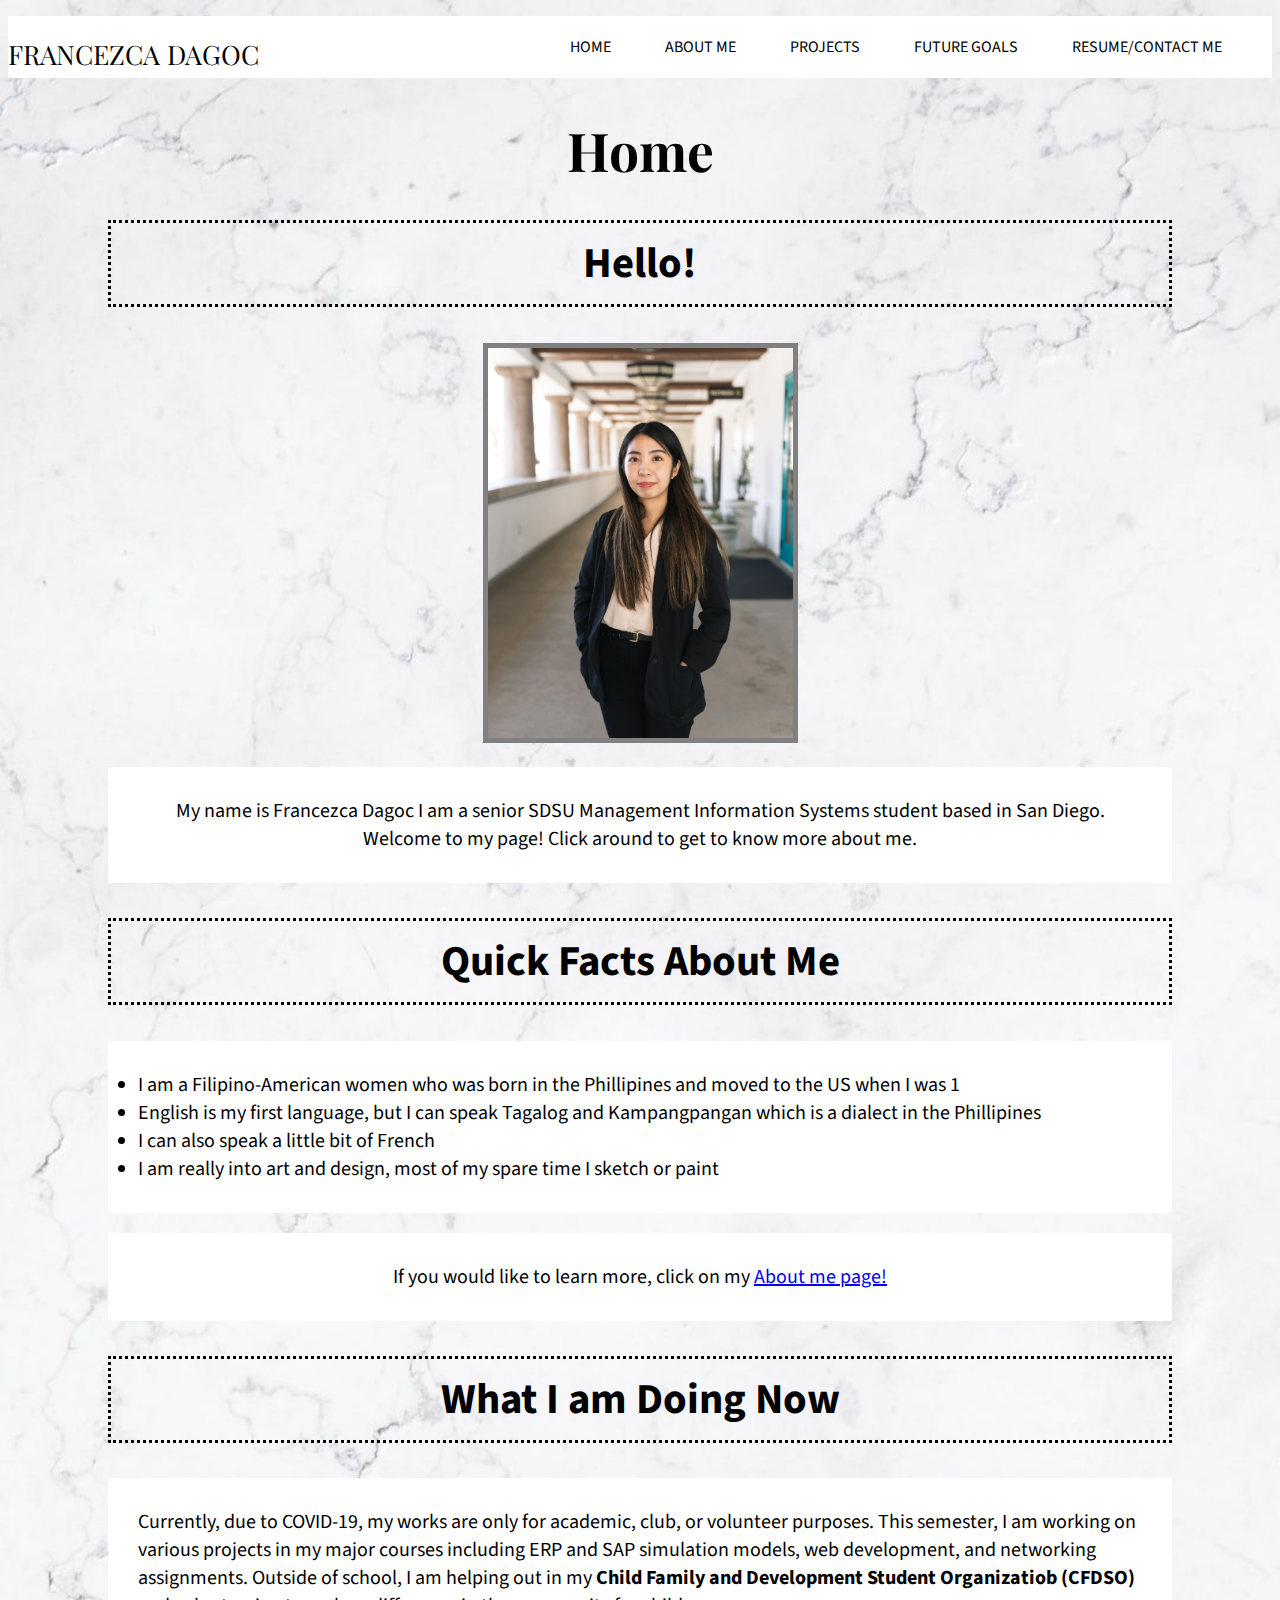
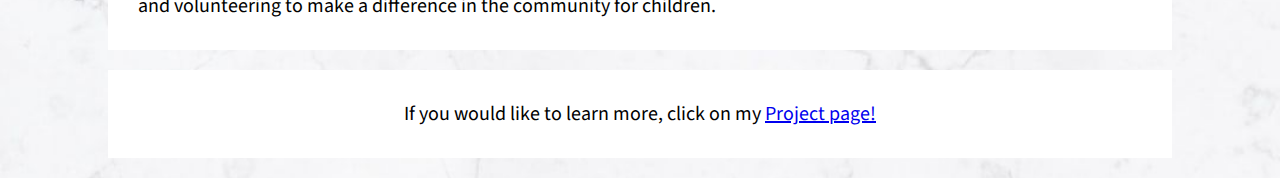
<file: index.html>
<!DOCTYPE html>
<html lang="en" dir="ltr">
  <head>
    <meta charset="utf-8">
    <title>Francezca Dagoc</title>
    <link rel="stylesheet" href="style.css" type="text/css">
    <link href="https://fonts.googleapis.com/css2?family=Playfair+Display:wght@700&display=swap" rel="stylesheet">
    <link href="https://fonts.googleapis.com/css2?family=Source+Sans+Pro:wght@200&display=swap" rel="stylesheet">
  </head>
  <body>
    <header>
      <ul class="nav">

        <div class="logo">
          <a href="index.html">FRANCEZCA DAGOC</a>

        </div>
        <li><a href="index.html">HOME</a></li>
        <li><a href="aboutme.html">ABOUT ME</a></li>
        <li><a href="projects.html">PROJECTS</a></li>
        <li><a href="future.html">FUTURE GOALS</a></li>
        <li><a href="resume.html">RESUME/CONTACT ME</a></li>
      </ul>
  </header>
    <h1>Home</h1>                         
    <h2>Hello!</h2>
      <center><img src="Screenshot.png" alt="screenshot" width="315" height="400"></center>
<p class="demo">
  My name is Francezca Dagoc I am a senior SDSU Management Information Systems student based in San Diego.
  Welcome to my page! Click around to get to know more about me.
  </p>

  <h2>Quick Facts About Me</h2>
<p>
  <ul id="demo2">
    <li>I am a Filipino-American women who was born in the Phillipines and moved to the US when I was 1</li>
    <li> English is my first language, but I can speak Tagalog and Kampangpangan which is a dialect in the Phillipines</li>
    <li>I can also speak a little bit of French</li>
    <li>I am really into art and design, most of my spare time I sketch or paint</li>
    </ul>
</p>
<p class="demo">If you would like to learn more, click on my <a href="aboutme.html">About me page!</a></p>

  <h2>What I am Doing Now</h2>

<p id="demo2">
    Currently, due to COVID-19, my works are only for academic, club, or volunteer purposes. This semester, I am working on
    various projects in my major courses including ERP and SAP simulation models, web development, and networking assignments.
    Outside of school, I am helping out in my <b>Child Family and Development Student Organizatiob (CFDSO)</b> and volunteering to make a difference
    in the community for children.
    </p>
<p class="demo"> If you would like to learn more, click on my <a href="projects.html">Project page!</a></p>

</html>
</file>
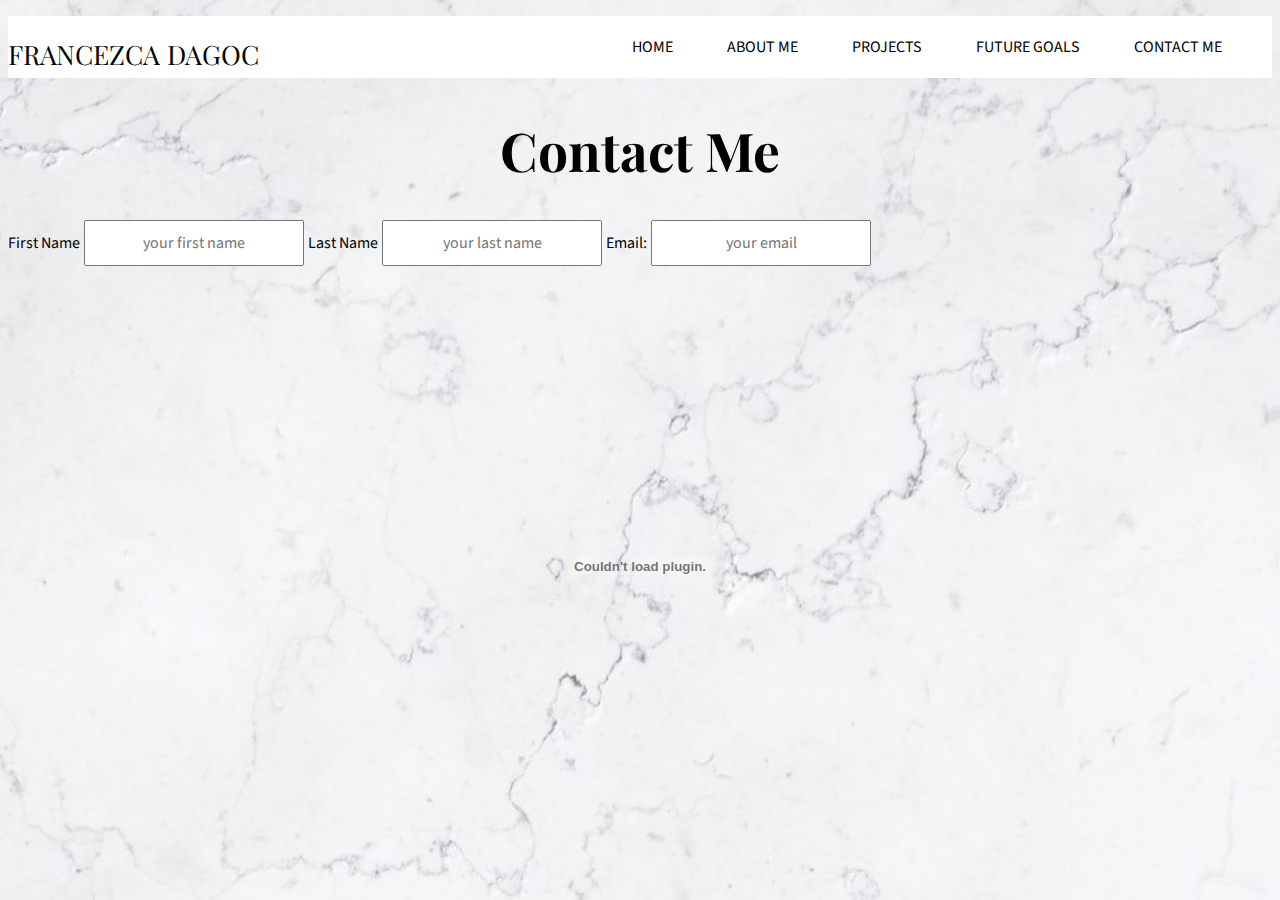
<file: contact.html>
<!DOCTYPE html>
<html lang="en" dir="ltr">
  <head>
    <meta charset="utf-8">
    <title>About Me</title>
    <link rel="stylesheet" href="style.css" type="text/css">
    <link href="https://fonts.googleapis.com/css2?family=Kristi&display=swap" rel="stylesheet">
    <link href="https://fonts.googleapis.com/css2?family=Playfair+Display:wght@700&display=swap" rel="stylesheet">
    <link href="https://fonts.googleapis.com/css2?family=Source+Sans+Pro:wght@200&display=swap" rel="stylesheet">
  </head>
  <body>
    <header>
    <ul class="nav">

      <div class="logo">
        <a href="index.html">FRANCEZCA DAGOC</a>

      </div>
      <li><a href="index.html">HOME</a></li>
      <li><a href="aboutme.html">ABOUT ME</a></li>
      <li><a href="projects.html">PROJECTS</a></li>
      <li><a href="future.html">FUTURE GOALS</a></li>
      <li><a href="contact.html">CONTACT ME</a></li>
    </ul>
  </header>
  <h1><center>Contact Me</center></h1>

  <label for="your first name">First Name</label>
  <input type="text" name="FirstName" placeholder="your first name" required>
  <label for="your last name">Last Name</label>
  <input type="text" name="LastName" placeholder="your last name" required>

  <label for="your email">Email:</label>
  <input type="email" name="Email" placeholder="your email" required>

  <center><embed src="Francezca Dagoc Res 1.pdf" type="application/pdf" width="40%" height="600px" /></center>
  </body>
</html>
</file>
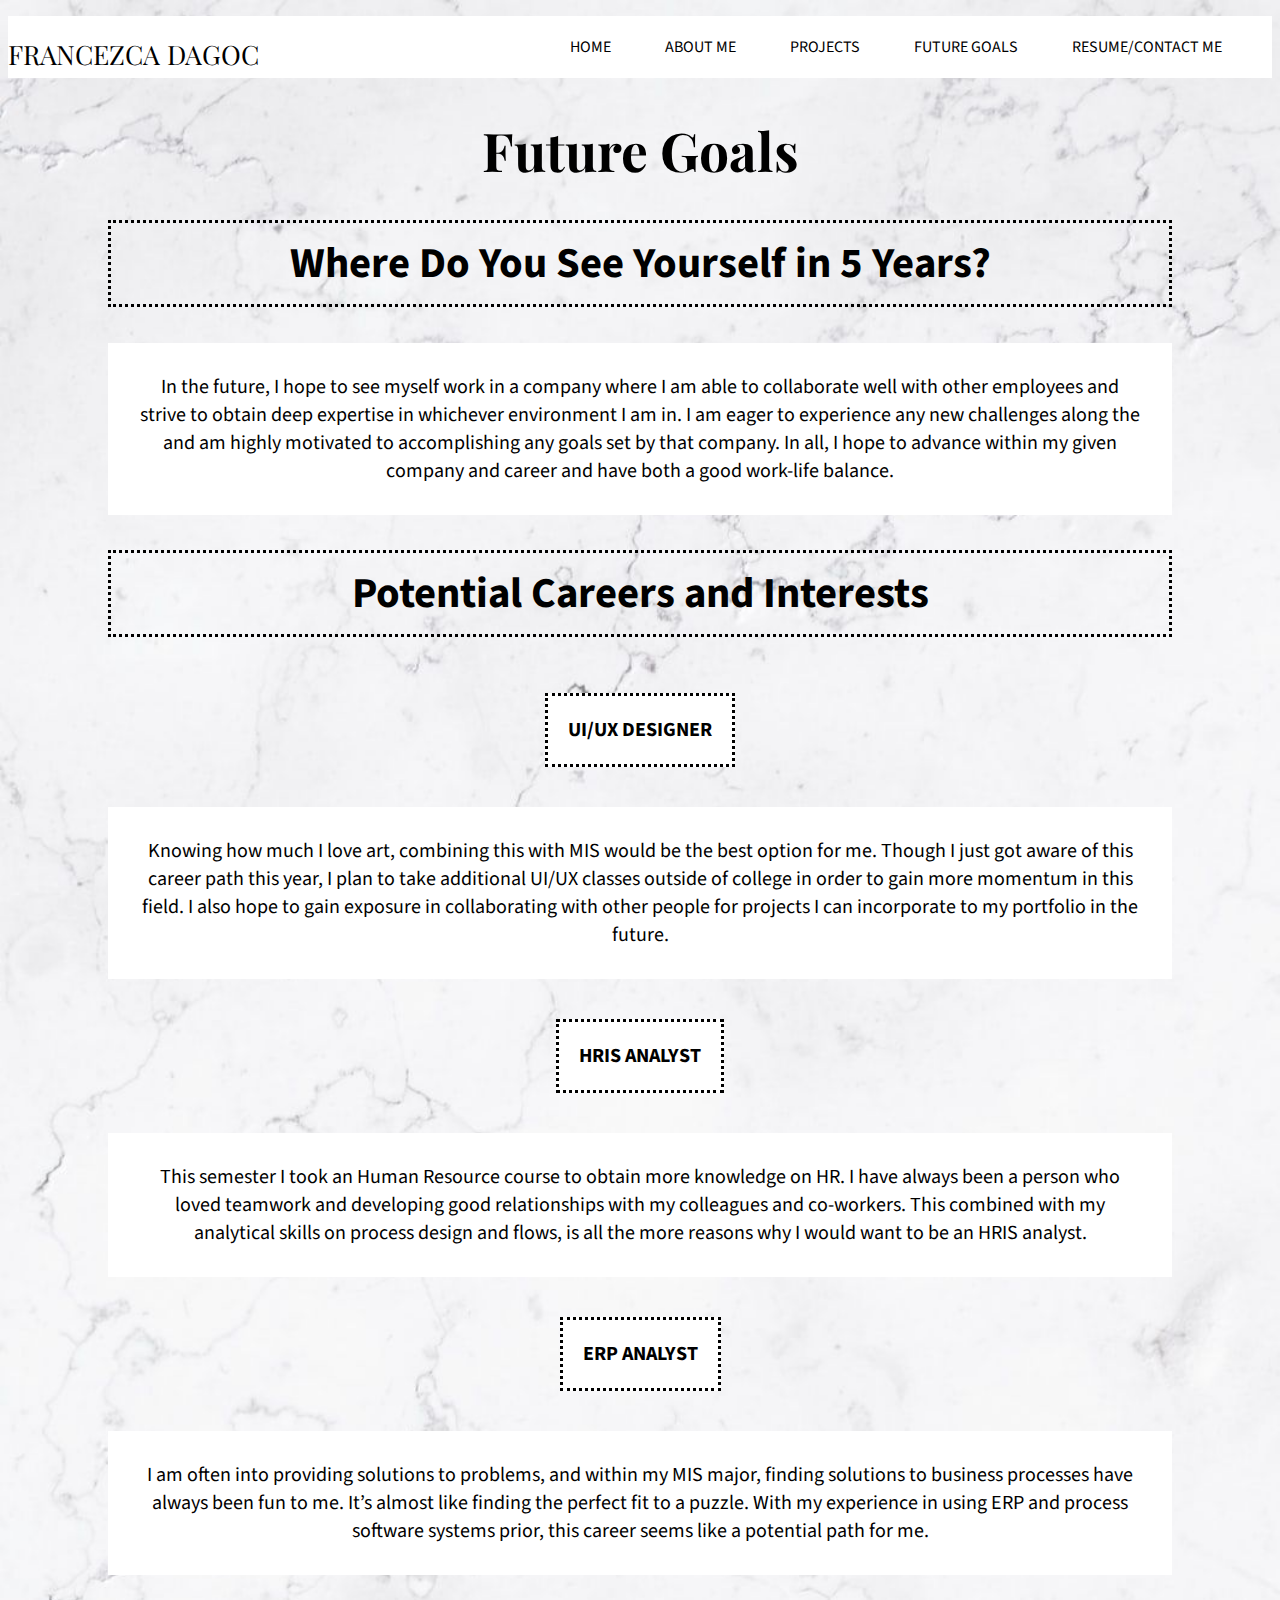
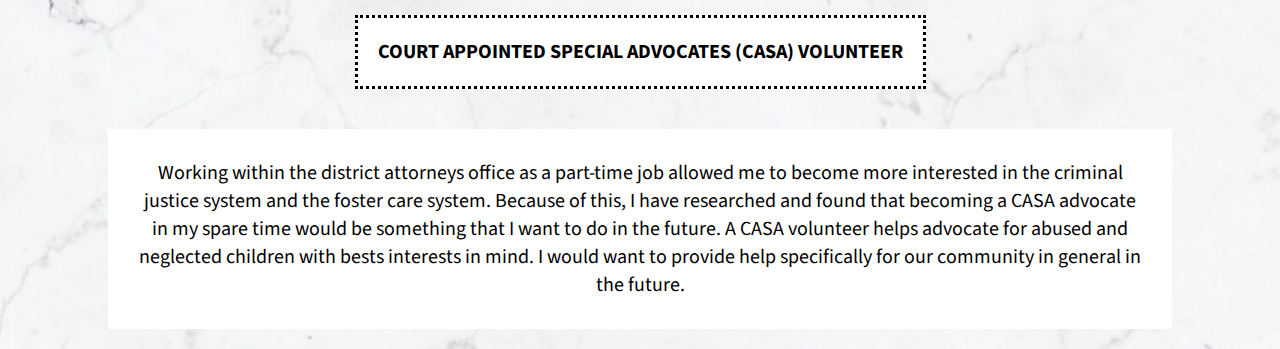
<file: future.html>
<!DOCTYPE html>
<html lang="en" dir="ltr">
  <head>
    <meta charset="utf-8">
    <title>Future Goals</title>
    <link rel="stylesheet" href="style.css" type="text/css">
    <link href="https://fonts.googleapis.com/css2?family=Playfair+Display:wght@700&display=swap" rel="stylesheet">
    <link href="https://fonts.googleapis.com/css2?family=Source+Sans+Pro:wght@200&display=swap" rel="stylesheet">
  </head>
  <body>
    <header>
    <ul class="nav">

      <div class="logo">
        <a href="index.html">FRANCEZCA DAGOC</a>

      </div>
      <li><a href="index.html">HOME</a></li>
      <li><a href="aboutme.html">ABOUT ME</a></li>
      <li><a href="projects.html">PROJECTS</a></li>
      <li><a href="future.html">FUTURE GOALS</a></li>
      <li><a href="resume.html">RESUME/CONTACT ME</a></li>
    </ul>
  </header>
  <h1><center>Future Goals</center></h1>
  <h2>Where Do You See Yourself in 5 Years?</h2>
  <p class="demo">
    In the future, I hope to see myself work in a company where I am able to collaborate well with other employees and strive to obtain deep expertise in whichever
    environment I am in. I am eager to experience any new challenges along the and am highly motivated to accomplishing any goals set by that company. In all, I hope
    to advance within my given company and career and have both a good work-life balance.
  </p>
  <h2>Potential Careers and Interests</h2>
    <center><h3>UI/UX Designer</h3></center>
    <p class="demo">
      Knowing how much I love art, combining this with MIS would be the best option for me. Though I just got aware of this career path this year,
      I plan to take additional UI/UX classes outside of college in order to gain more momentum in this field. I also hope to gain exposure in collaborating
      with other people for projects I can incorporate to my portfolio in the future.
    </p>

    <center><h3>HRIS Analyst</h3></center>
    <p class="demo">
      This semester I took an Human Resource course to obtain more knowledge on HR. I have always been a person who loved teamwork and developing good relationships with my
      colleagues and co-workers. This combined with my analytical skills on process design and flows, is all the more reasons why I would want to be an HRIS analyst.
    </p>

    <center><h3>ERP Analyst</h3></center>
    <p class="demo">
      I am often into providing solutions to problems, and within my MIS major, finding solutions to business processes have always been fun to me.
      It’s almost like finding the perfect fit to a puzzle. With my experience in using ERP and process software systems prior, this career seems like a potential path for me.
    </p>

    <center><h3>Court Appointed Special Advocates (CASA) Volunteer</h3></center>
    <p class="demo">
      Working within the district attorneys office as a part-time job allowed me to become more interested in the criminal justice system and the foster care system.
      Because of this, I have researched and found that becoming a CASA advocate in my spare time would be something that I want to do in the future.
      A CASA volunteer helps advocate for abused and neglected children with bests interests in mind. I would want to provide help specifically for our community in general in the future.
    </p>
  </body>
</html>
</file>
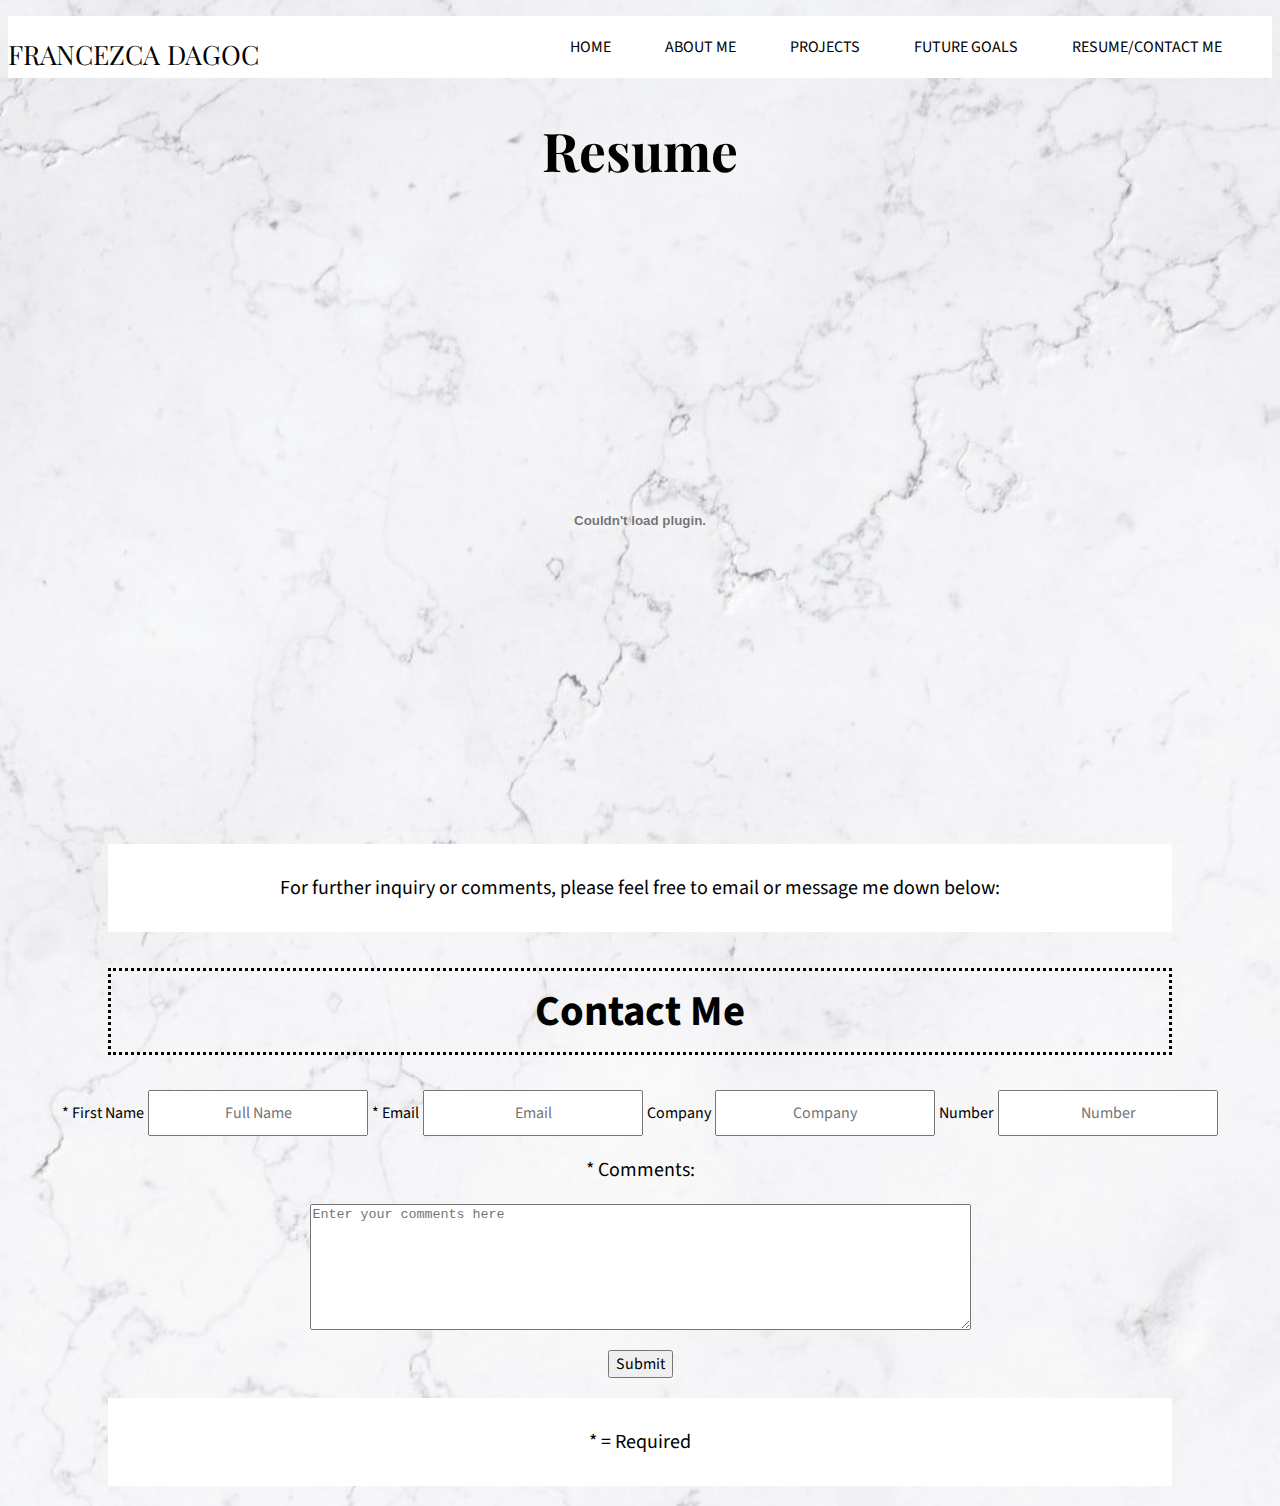
<file: resume.html>
<!DOCTYPE html>
<html lang="en" dir="ltr">
  <head>
    <meta charset="utf-8">
    <title>Resume</title>
    <link rel="stylesheet" href="style.css" type="text/css">
    <link href="https://fonts.googleapis.com/css2?family=Playfair+Display:wght@700&display=swap" rel="stylesheet">
    <link href="https://fonts.googleapis.com/css2?family=Source+Sans+Pro:wght@200&display=swap" rel="stylesheet">
  </head>
  <body>
    <header>
    <ul class="nav">

      <div class="logo">
        <a href="index.html">FRANCEZCA DAGOC</a>

      </div>
      <li><a href="index.html">HOME</a></li>
      <li><a href="aboutme.html">ABOUT ME</a></li>
      <li><a href="projects.html">PROJECTS</a></li>
      <li><a href="future.html">FUTURE GOALS</a></li>
      <li><a href="resume.html">RESUME/CONTACT ME</a></li>
    </ul>
  </header>
  <h1><center>Resume</center></h1>
  <center><embed src="Francezca Dagoc Res 1.pdf" type="application/pdf" width="40%" height="600px" /></center>
  <p class="demo">For further inquiry or comments, please feel free to email or message me down below:</p>
  <div class="contact-form">
    <h2>Contact Me</h2>
      <form action="resume.html" method="post">
        <center><label for="Full Name">* First Name</label>
        <input type="text" name="fullname" placeholder="Full Name" required>
        <label for="Email">* Email</label>
        <input type="text" name="email" placeholder="Email" required>
        <label for="company">Company</label>
        <input type="text" name="company" placeholder="Company">
        <label for="Number">Number</label>
        <input type="text" name="number" placeholder="Number">
         <center><p id="demo3"> * Comments: </p>
        <textarea name="name" rows="8" cols="80" placeholder="Enter your comments here" required></textarea></center>
        <p><button type="submit" name="button">Submit</button></p></center>
</div>
</form>

<p class="demo"> * = Required</p>


  </body>
</html>
</file>
<file: style.css>
body{
  background-image: url(back.jpg);
  background-repeat: no-repeat;
  background-size: cover;
}

header{
  margin: 0;
  padding: 0;                     /* header code for every page */
}

.nav{
  background-color:white;
  color:black;
  list-style: none;
  text-align: right;
  padding: 20px 0 20px 0;
}
.nav > li {
  display: inline-block;
  padding-right: 50px;
}

.nav > li > a{
  text-decoration: none;
  color:black;
  font-family: 'Source Sans Pro', sans-serif;
}

.nav > li > a:hover {
  color: grey;
}

.logo{
  color: #4d3300;
  float: left;                             /* creation of logo on top of every page*/
  font-size: 20pt;
  font-family: 'Playfair Display',serif;
}
.logo > a{
  text-decoration: none;
  color: black;
}

h1{
  color: black;
  font-family: 'Playfair Display', serif;
  font-size: 40pt;                           /* subtitles/titles decomrations*/
  text-align: center;
}

h2{
  color: black;
  font-family:'Source Sans Pro', sans-serif;
  font-size:32pt;
  text-align: center;
  padding: 10px;
  margin-right: 100px;
  margin-left: 100px;
  border-style: dotted;
}

h3{
  color: black;
  font-family: 'Source Sans Pro', sans-serif;
  background-color: white;
  font-size:15pt;
  text-align: center;
  font-weight: 700;
  text-transform: uppercase;
  padding: 20px;
  display:inline-block;
  border-style: dotted;
}

.demo{                                             /*paragraph styles, different depending on class and id*/
  background-color: white;
  color: black;
  text-align: center;
  padding: 30px;
  margin-left: 100px;
  margin-right: 100px;
  font-family: 'Source Sans Pro', sans-serif;
  font-size: 15pt;
}

#demo2{
  background-color: white;
  color:black;
  padding: 30px;
  margin-left: 100px;
  margin-right: 100px;
  font-family: 'Source Sans Pro', sans-serif;
  font-size: 15pt;
}

#demo3{
  font-family: 'Source Sans Pro', sans-serif;
  font-size: 15pt;
}



input{
  color: black;
  font-family:'Source Sans Pro', sans-serif;
  font-size:12pt;
  text-align: center;
  padding: 10px;
}                                                    /* Resume/Contact Page styles for contact me form*/

label{
  font-family: 'Source Sans Pro', sans-serif;
  font-size: 12pt;
}

button{font-family: 'Source Sans Pro', sans-serif;
font-size: 12pt;}

* {
  box-sizing: border-box;
}

.column {
  float: left;                        /*columns for projects webpage*/
  width: 33.33%;
  padding:10px;
}


.row:after {
  content: "";
  display: table;
  clear: both;
}


img {
  border: 5px solid grey;                        /*for every image I wanted a border*/
}
mark {
    background-color:#e6e6e6;                    /*for every highlight I wanted the color to be less dramatic*/
}
</file>
